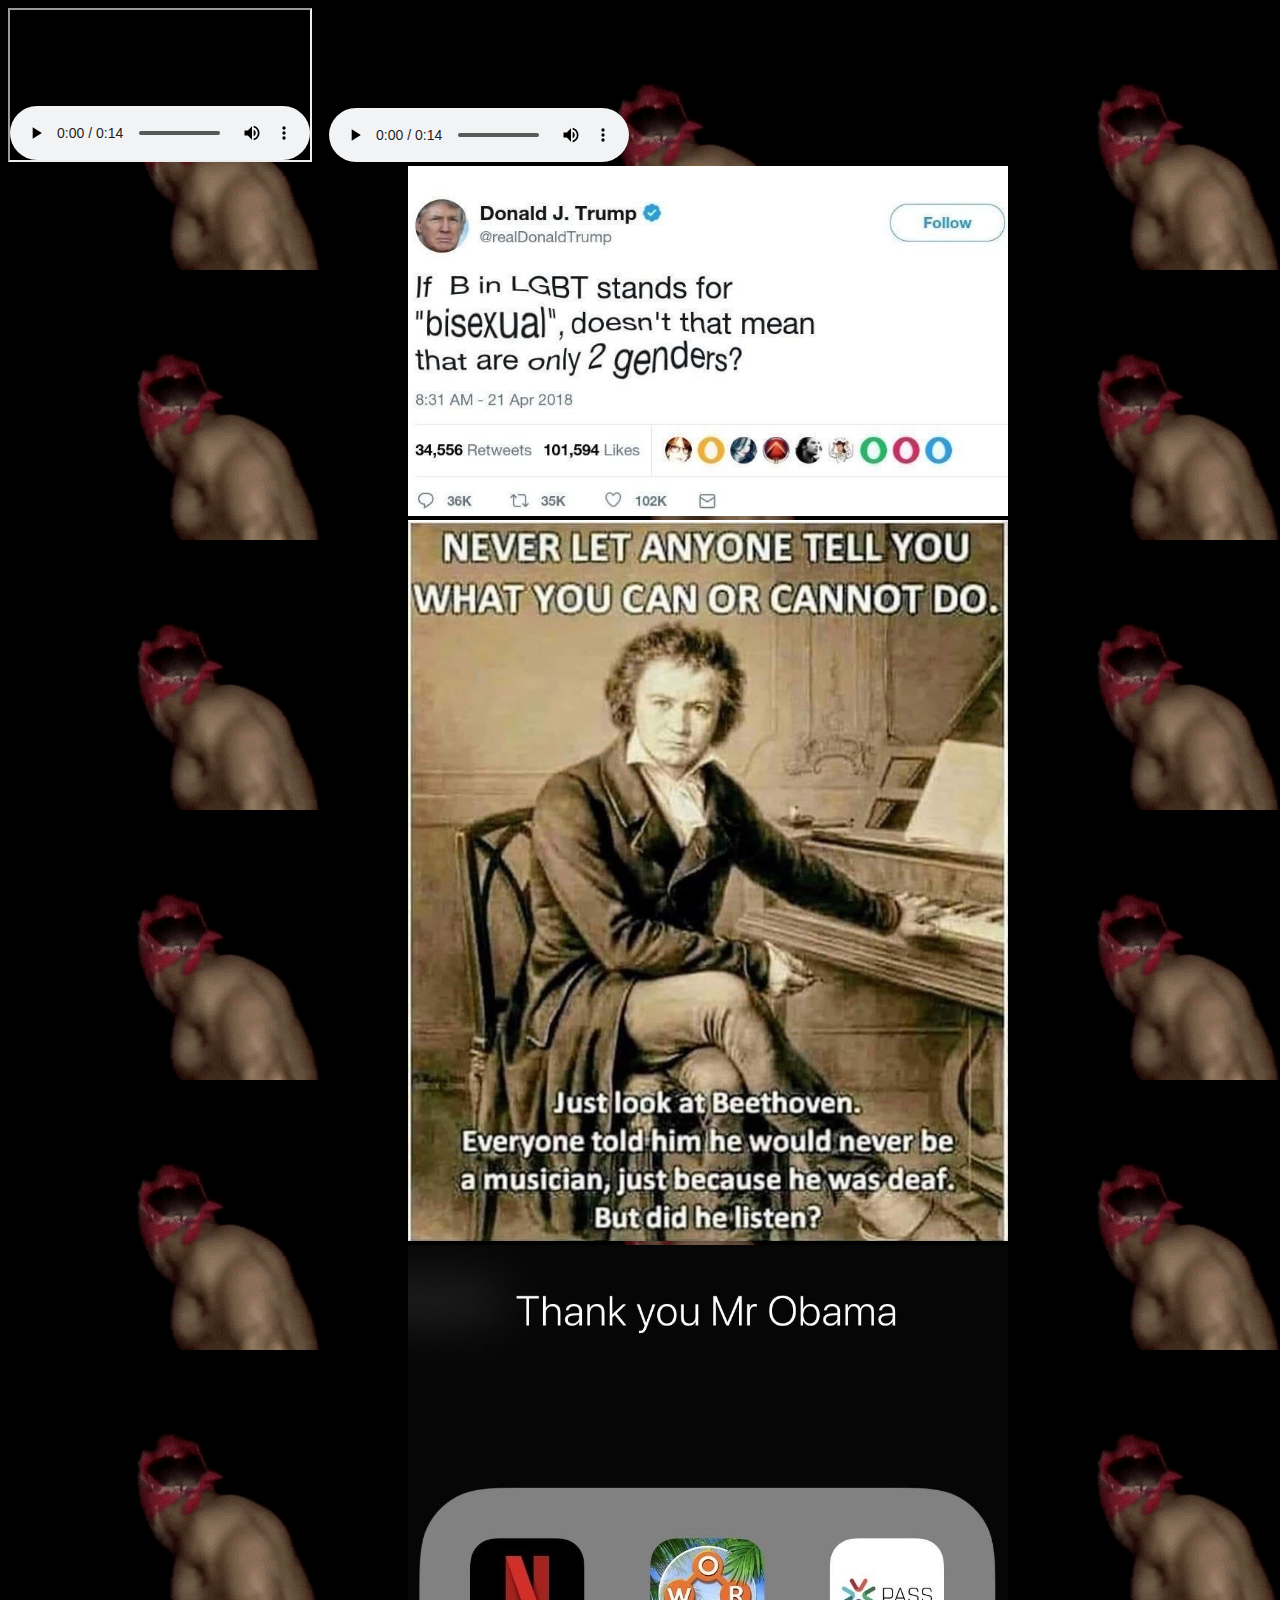
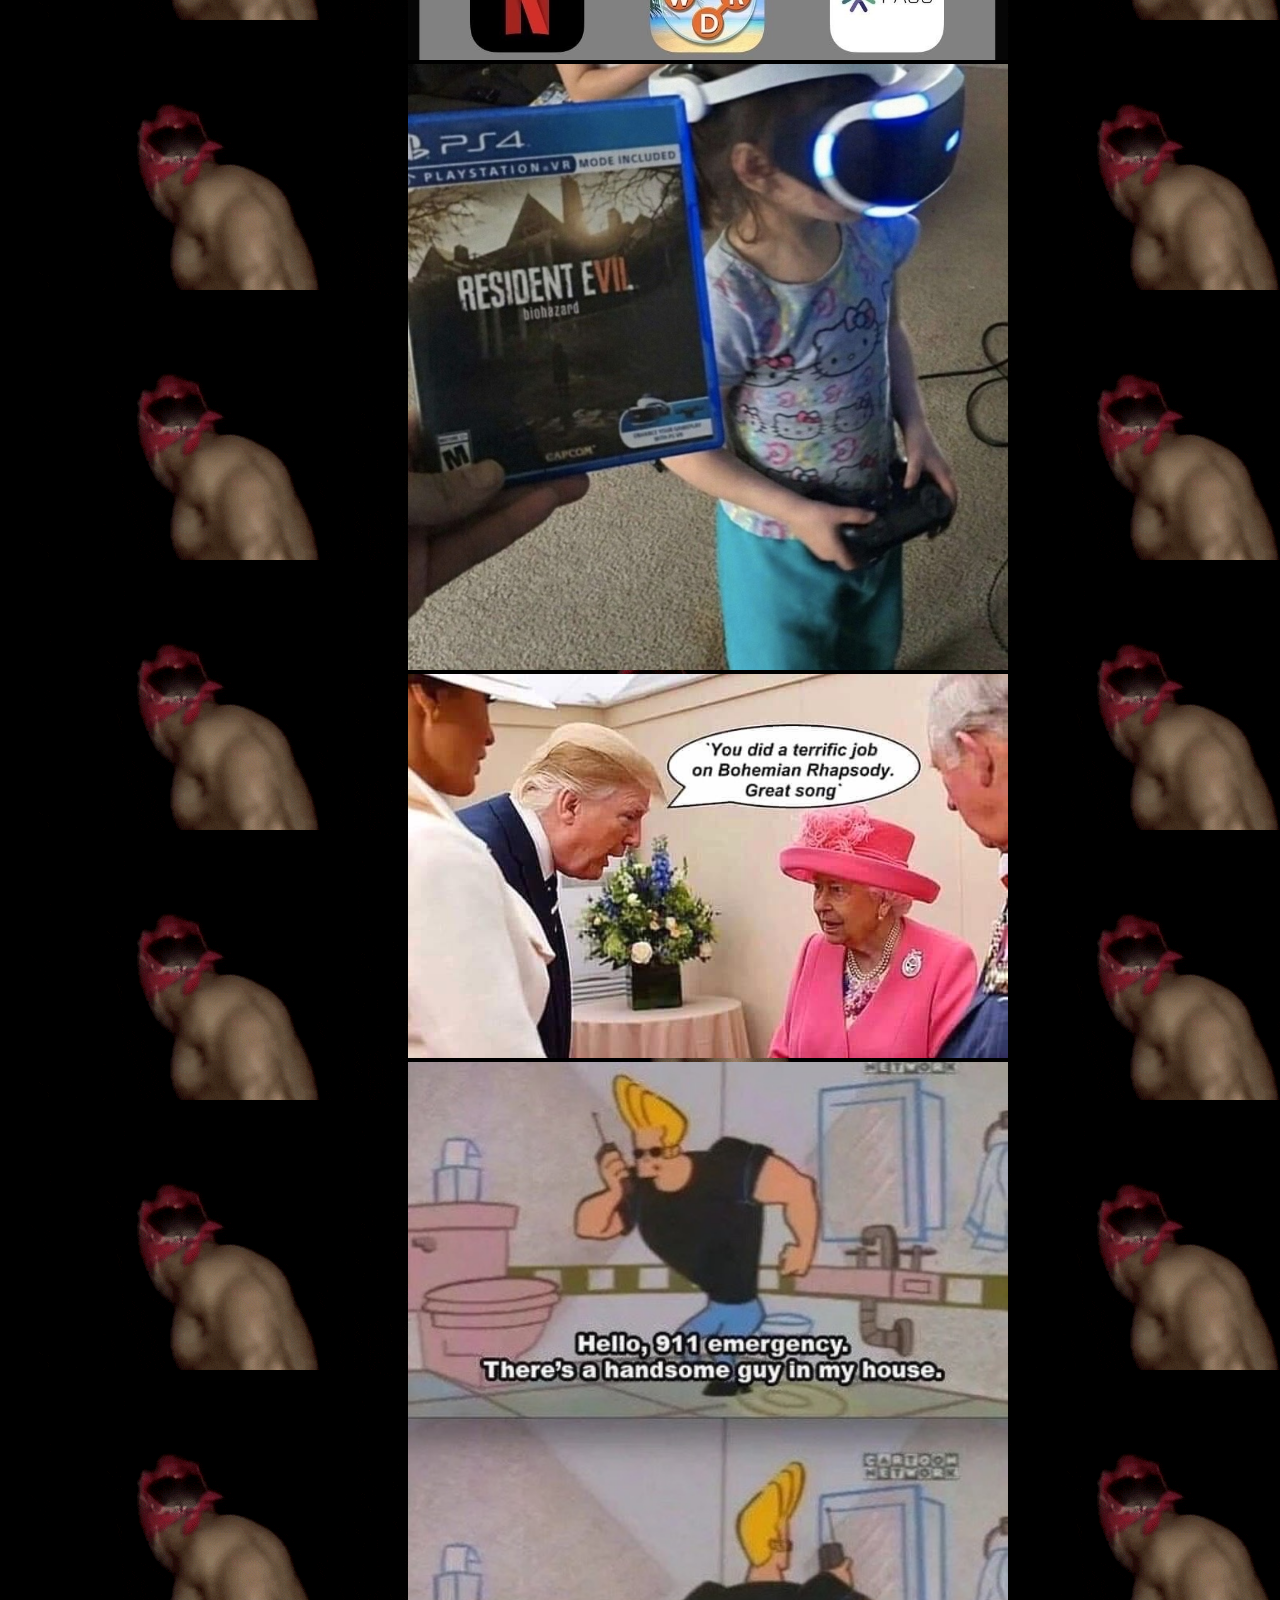
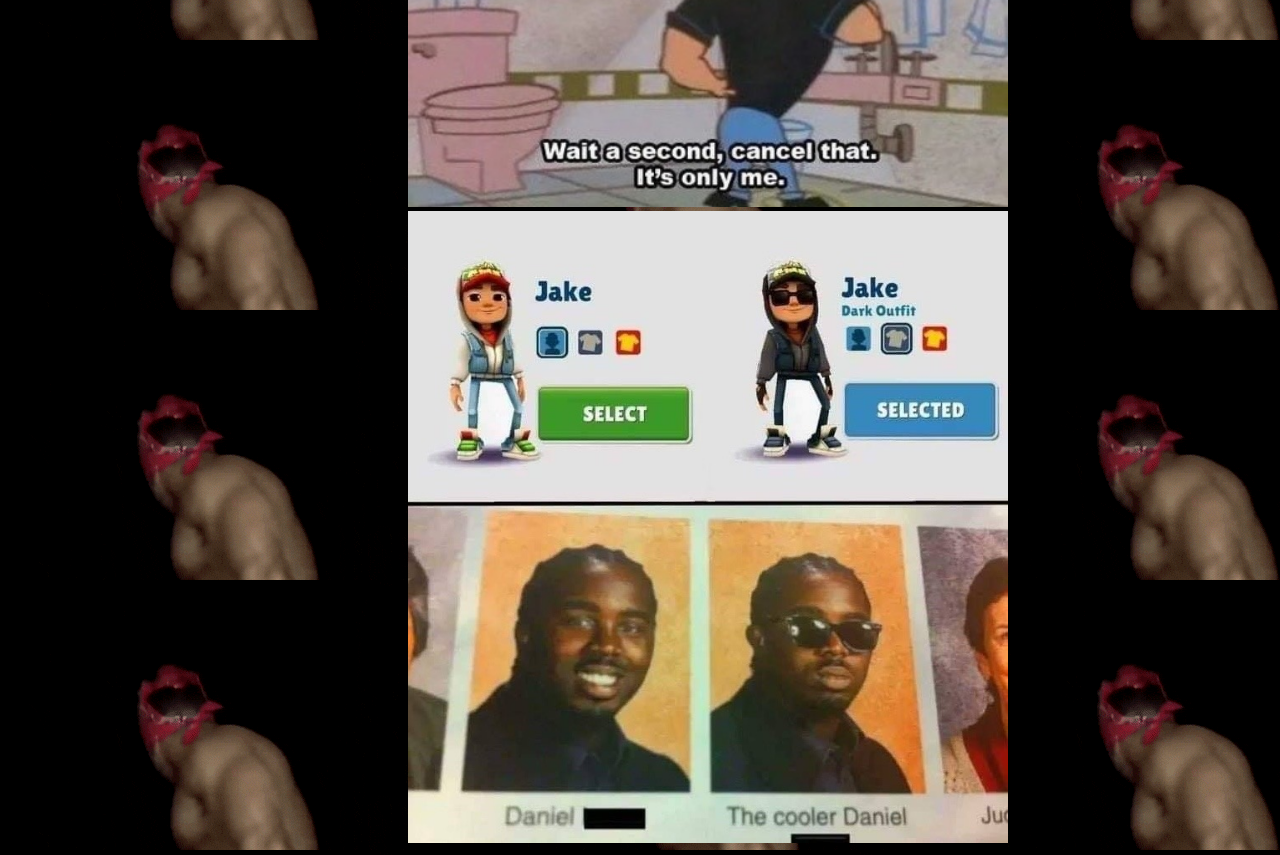
<file: gallery.html>
<!DOCTYPE html>
<html lang="en">
    <head>
        <meta charset="UTF-8">
        <title>Title</title>
        <link rel="stylesheet" href="css/style.css">
    </head>
    <body>
        <iframe src="./audio/happynewyear.mp3" allow="autoplay" id="audio"></iframe>
        >

        <audio id="player" autoplay controls>
            <source src="./audio/happynewyear.mp3" type="audio/mp3">
        </audio>
        <img src="img/IMG_0849.JPG">
        <img src="img/IMG_0850.JPG">
        <img src="img/IMG_0851.JPG">
        <img src="img/IMG_0852.JPG">
        <img src="img/IMG_0853.JPG">
        <img src="img/IMG_0854.JPG">
        <img src="img/IMG_0855.JPG">
    </body>
</html>
</file>
<file: css/style.css>
body {
    background-image: url("../img/ricardo.gif");
    background-repeat: repeat;
    background-color: magenta;
}

h1, h2 {
    color: whitesmoke;
    font-family: "Comic Sans MS", serif;
}

img {
    width: 600px;
    margin-left: 400px;
}
</file>
